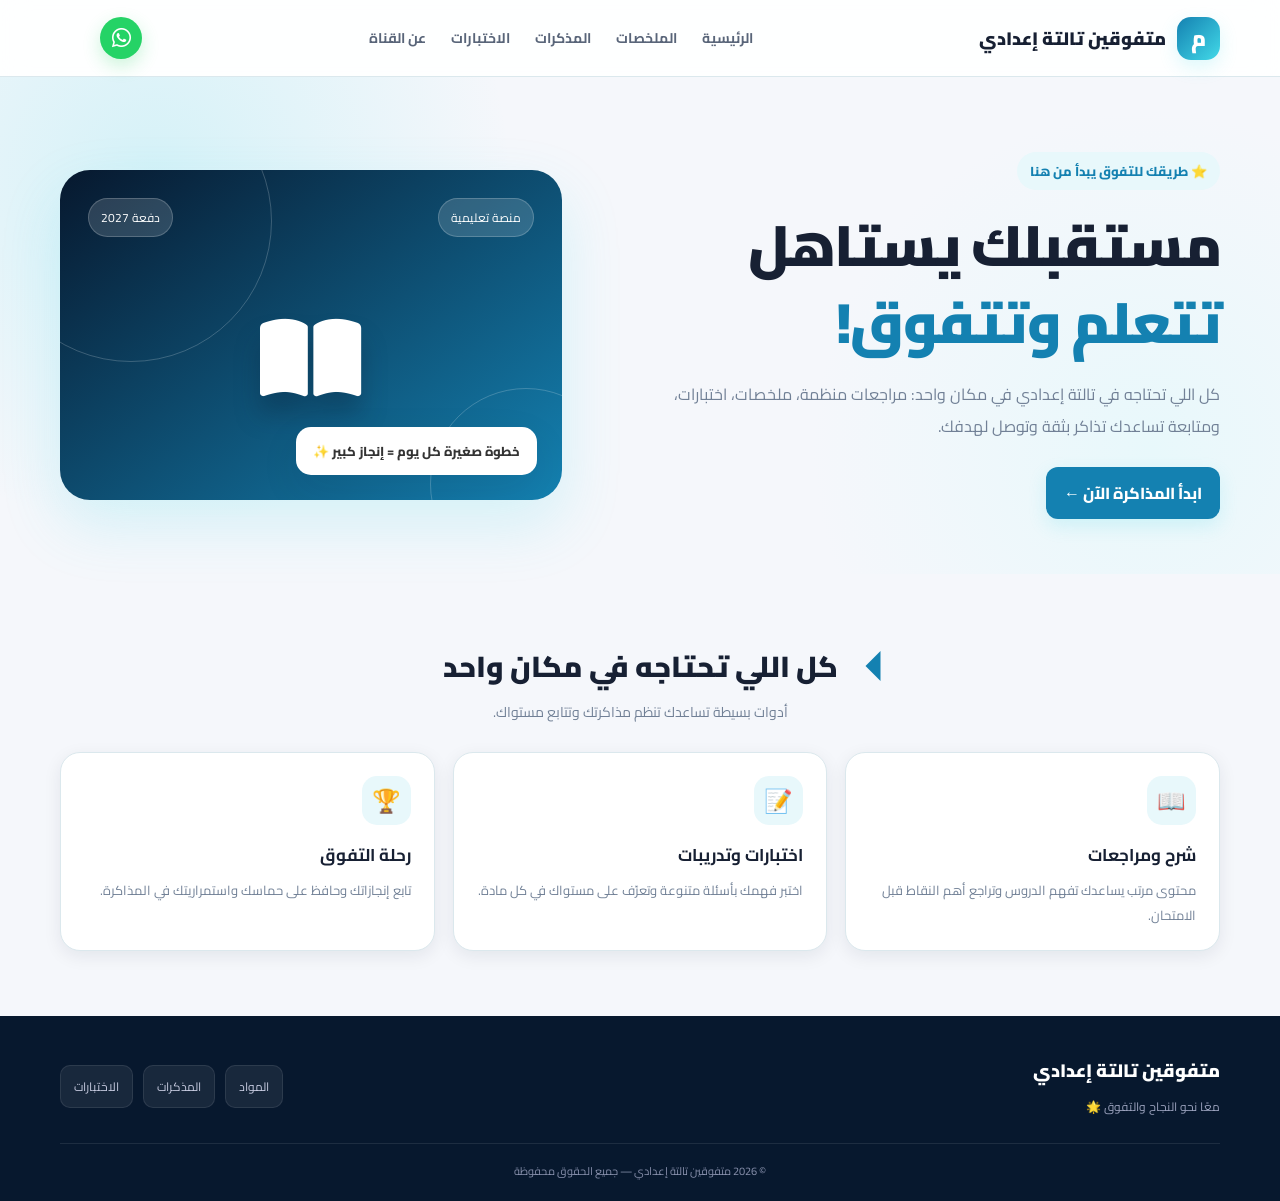
<file: index.html>
<!doctype html>
<!--
  موقع متفوقين تالتة إعدادي
  ملف واحد يحتوي على HTML + CSS + JavaScript.
  ابدأ التعديل من الأقسام الموضحة بالتعليقات.
-->
<html lang="ar" dir="rtl">
  <head>
    <meta charset="UTF-8" />
    <meta name="viewport" content="width=device-width, initial-scale=1.0" />
    <meta
      name="description"
      content="متفوقين تالتة إعدادي - منصتك التعليمية للمراجعات والاختبارات والملخصات."
    />
    <link
      rel="stylesheet"
      href="https://cdnjs.cloudflare.com/ajax/libs/font-awesome/6.5.2/css/all.min.css"
    />
    <title>متفوقين تالتة إعدادي | منصتك التعليمية</title>
    <link rel="stylesheet" href="styles/style.css" />
  </head>
  <body>
    <!-- شريط التنقل: روابط الانتقال بين أقسام الموقع -->
    <header>
      <div class="container nav">
        <a class="brand" href="index.html">
          <span class="logo">م</span><span>متفوقين تالتة إعدادي</span>
        </a>
        <nav class="links">
          <a href="index.html">الرئيسية</a>
          <a href="html%20files/molakhasat.html">الملخصات</a>
          <a href="html%20files/files.html" onclick="switchModels('files')">المذكرات</a>
          <a href="html%20files/exams.html">الاختبارات</a>
          <a href="#about">عن القناة</a>
        </nav>
        <div class="nav-actions">
          <div class="links-icons">
            <a
              class="icon"
              href="https://whatsapp.com/channel/0029VbEGvWd8F2pCT58Ncw2e"
              target="_blank"
              rel="noopener"
              aria-label="واتساب"
            >
              <i class="fa-brands fa-whatsapp"></i>
            </a>
          </div>
          <!-- زر القائمة الذي يظهر على الشاشات الصغيرة -->
          <button
            class="menu-btn"
            onclick="toggleMenu()"
            aria-label="فتح القائمة"
          >
            ☰
          </button>
        </div>
      </div>
      <nav class="mobile-links" id="mobileLinks">
        <a href="index.html" onclick="toggleMenu()">الرئيسية</a>
        <a href="html%20files/molakhasat.html" onclick="toggleMenu()">المواد الدراسية</a>
        <a href="html%20files/files.html" onclick="(toggleMenu(), switchModels('files'))"
          >المذكرات</a
        >
        <a href="html%20files/exams.html" onclick="toggleMenu()">الاختبارات</a
        ><a href="#about" onclick="toggleMenu()">عن القناة</a>
      </nav>
    </header>

    <!-- المحتوى الرئيسي للموقع -->
    <main>
      <!-- القسم الرئيسي والترحيبي -->
      <section class="hero" id="home">
        <div class="container hero-grid">
          <div>
            <span class="eyebrow">⭐ طريقك للتفوق يبدأ من هنا</span>
            <h1>مستقبلك يستاهل<br /><span>تتعلم وتتفوق!</span></h1>
            <p>
              كل اللي تحتاجه في تالتة إعدادي في مكان واحد: مراجعات منظمة،
              ملخصات، اختبارات، ومتابعة تساعدك تذاكر بثقة وتوصل لهدفك.
            </p>
            <div class="hero-buttons">
              <a class="btn primary" href="#subjects">ابدأ المذاكرة الآن ←</a>
            </div>
          </div>
          <div class="hero-art">
            <div class="art-top">
              <span class="art-chip">منصة تعليمية</span
              ><span class="art-chip">دفعة 2027</span>
            </div>
            <div class="book">
              <i class="fa-solid fa-book-open"></i>
            </div>
            <div class="art-note">خطوة صغيرة كل يوم = إنجاز كبير ✨</div>
          </div>
        </div>
      </section>

      <section>
        <div class="container">
          <div class="section-head">
            <div>
              <h2>كل اللي تحتاجه في مكان واحد</h2>
              <p>أدوات بسيطة تساعدك تنظم مذاكرتك وتتابع مستواك.</p>
            </div>
          </div>
          <div class="features">
            <article class="feature">
              <div class="feature-icon">📖</div>
              <h3>شرح ومراجعات</h3>
              <p>
                محتوى مرتب يساعدك تفهم الدروس وتراجع أهم النقاط قبل الامتحان.
              </p>
            </article>
            <article class="feature">
              <div class="feature-icon">📝</div>
              <h3>اختبارات وتدريبات</h3>
              <p>اختبر فهمك بأسئلة متنوعة وتعرّف على مستواك في كل مادة.</p>
            </article>
            <article class="feature">
              <div class="feature-icon">🏆</div>
              <h3>رحلة التفوق</h3>
              <p>تابع إنجازاتك وحافظ على حماسك واستمراريتك في المذاكرة.</p>
            </article>
          </div>
        </div>
      </section>
    </main>

    <footer>
      <div class="container">
        <div class="footer-row">
          <div>
            <div class="footer-brand">متفوقين تالتة إعدادي</div>
            <div class="footer-note">معًا نحو النجاح والتفوق 🌟</div>
          </div>
          <div class="social">
            <a href="#subjects">المواد</a><a href="#resources">المذكرات</a>
            <a href="#exams">الاختبارات</a>
          </div>
        </div>
        <div class="copyright">
          © 2026 متفوقين تالتة إعدادي — جميع الحقوق محفوظة
        </div>
      </div>
    </footer>

    <script src="js%20files/home_script.js"></script>
  </body>
</html>

<!-- https://drive.google.com/file/d/1AvNiPbf9knM5hzK-zY9-R_t6KZ_Ki_Ts/view?usp=sharing -->
</file>
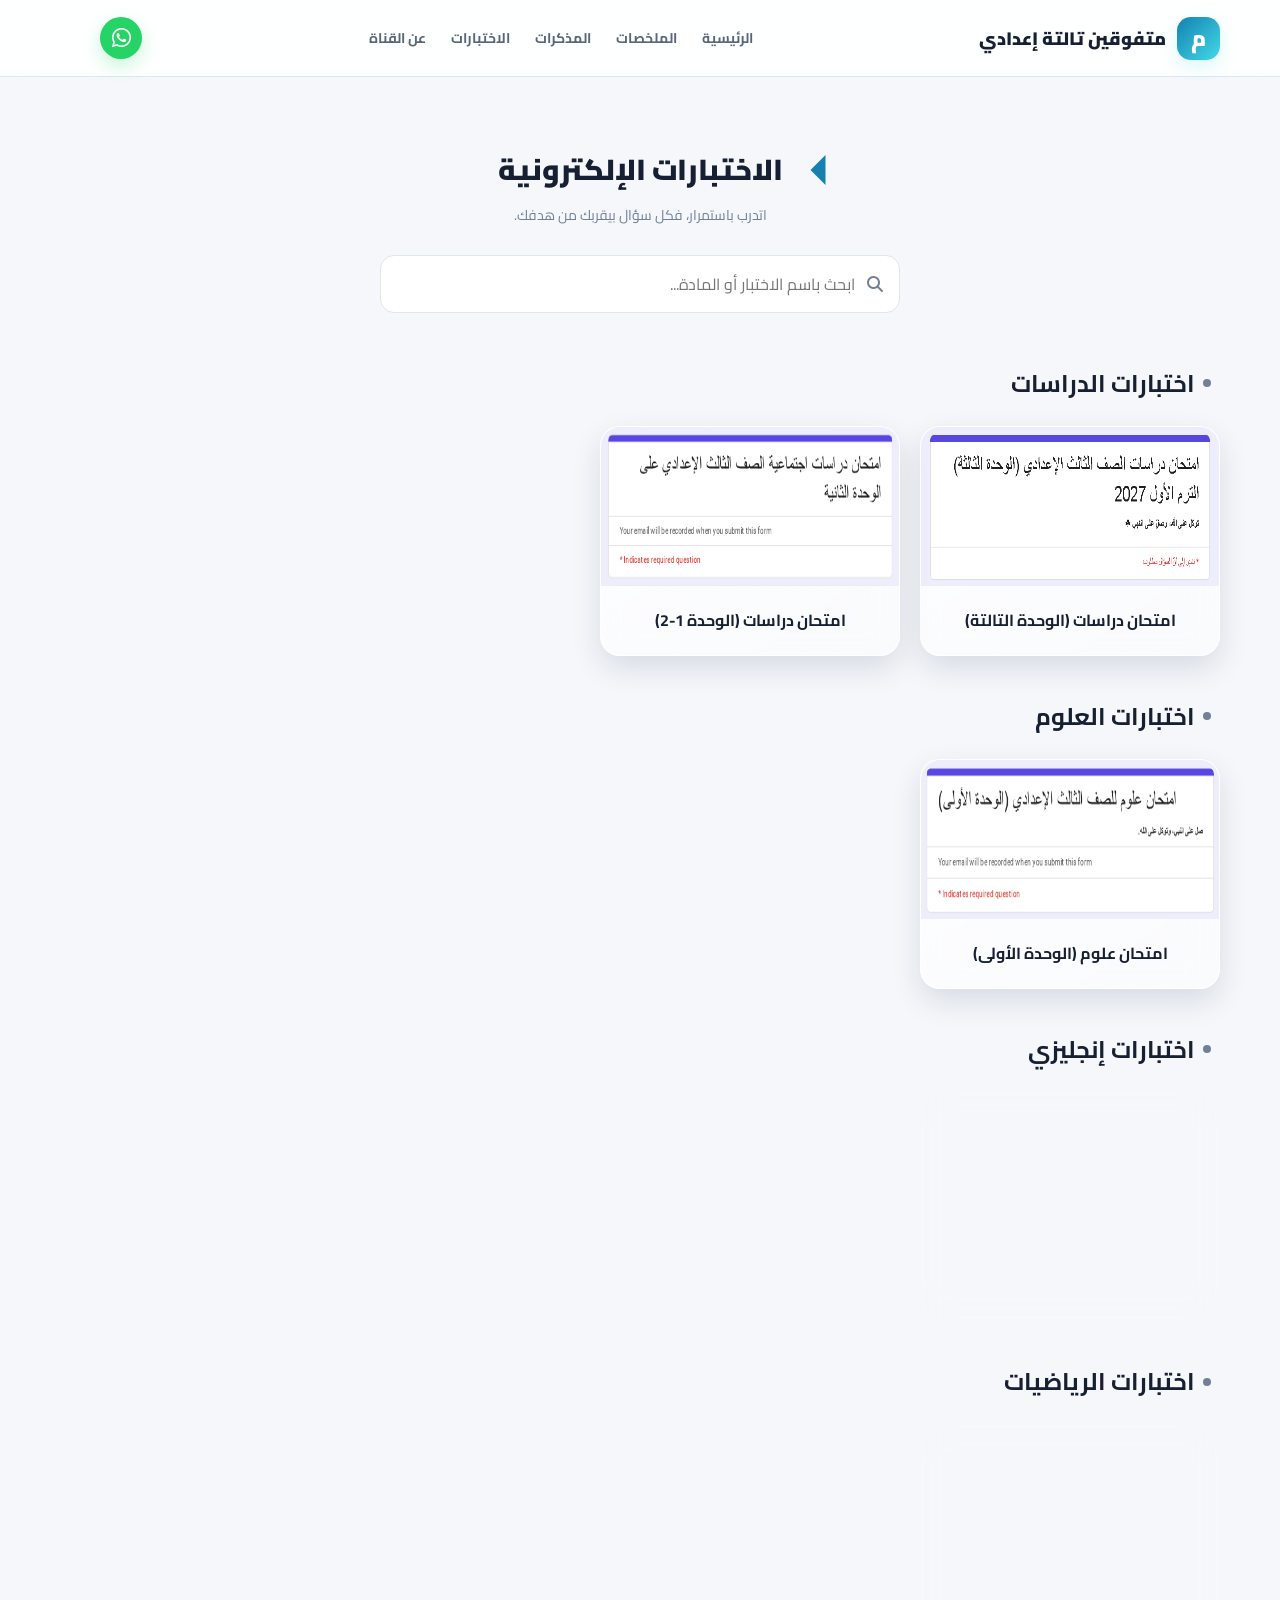
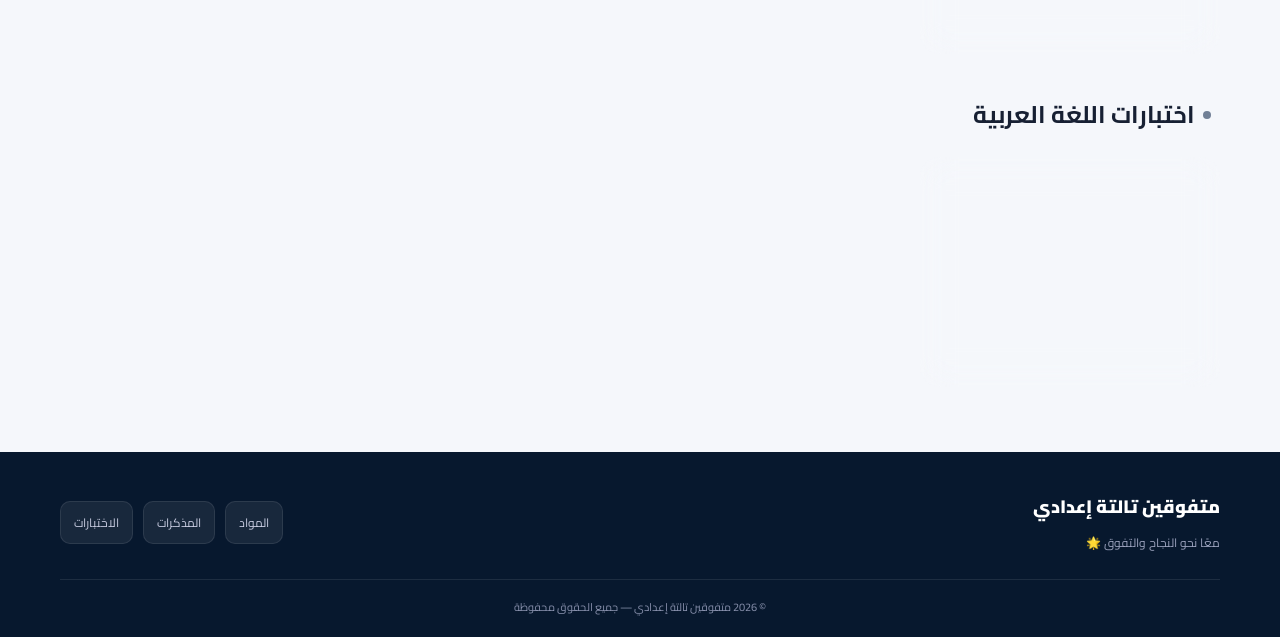
<file: html files/exams.html>
<!doctype html>
<html lang="en" dir="rtl">
  <head>
    <meta charset="UTF-8" />
    <meta name="viewport" content="width=device-width, initial-scale=1.0" />
    <meta
      name="description"
      content="متفوقين تالتة إعدادي - منصتك التعليمية للمراجعات والاختبارات والملخصات."
    />
    <link
      rel="stylesheet"
      href="https://cdnjs.cloudflare.com/ajax/libs/font-awesome/6.5.2/css/all.min.css"
    />
    <title>الاختبارات الإلكترونية</title>
    <link rel="stylesheet" href="../styles/style.css" />
  </head>
  <body>
    <header>
      <div class="container nav">
        <a class="brand" href="../index.html">
          <span class="logo">م</span><span>متفوقين تالتة إعدادي</span>
        </a>
        <nav class="links">
          <a href="../index.html">الرئيسية</a>
          <a href="molakhasat.html">الملخصات</a>
          <a href="files.html" onclick="switchModels('files')">المذكرات</a>
          <a href="exams.html">الاختبارات</a>
          <a href="#about">عن القناة</a>
        </nav>
        <div class="nav-actions">
          <div class="links-icons">
            <a
              class="icon"
              href="https://whatsapp.com/channel/0029VbEGvWd8F2pCT58Ncw2e"
              target="_blank"
              rel="noopener"
              aria-label="واتساب"
            >
              <i class="fa-brands fa-whatsapp"></i>
            </a>
          </div>
          <!-- زر القائمة الذي يظهر على الشاشات الصغيرة -->
          <button
            class="menu-btn"
            onclick="toggleMenu()"
            aria-label="فتح القائمة"
          >
            ☰
          </button>
        </div>
      </div>
      <nav class="mobile-links" id="mobileLinks">
        <a href="../index.html" onclick="toggleMenu()">الرئيسية</a>
        <a href="molakhasat.html" onclick="toggleMenu()">المواد الدراسية</a>
        <a href="files.html" onclick="(toggleMenu(), switchModels('files'))"
          >المذكرات</a
        >
        <a href="exams.html" onclick="toggleMenu()">الاختبارات</a
        ><a href="#about" onclick="toggleMenu()">عن القناة</a>
      </nav>
    </header>

    <main>
      <section id="exams">
        <div class="container">
          <div class="section-head">
            <div>
              <h2>الاختبارات الإلكترونية</h2>
              <p>اتدرب باستمرار، فكل سؤال بيقربك من هدفك.</p>
            </div>
          </div>
          <div class="exam-search">
            <label class="sr-only" for="examSearch">ابحث عن اختبار</label>
            <i class="fa-solid fa-magnifying-glass" aria-hidden="true"></i>
            <input
              id="examSearch"
              type="search"
              placeholder="ابحث باسم الاختبار أو المادة..."
              autocomplete="off"
            />
          </div>
          <p class="exam-search-empty" id="examSearchEmpty" hidden>
            لا توجد اختبارات مطابقة لبحثك.
          </p>
          <div class="exam-wrap">
            <div class="exam-card-wrapper derasat">
              <h2>اختبارات الدراسات</h2>
              <div class="content"></div>
            </div>

            <div class="exam-card-wrapper olom">
              <h2>اختبارات العلوم</h2>
              <div class="content"></div>
            </div>

            <div class="exam-card-wrapper english">
              <h2>اختبارات إنجليزي</h2>
              <div class="content"></div>
            </div>

            <div class="exam-card-wrapper math">
              <h2>اختبارات الرياضيات</h2>
              <div class="content"></div>
            </div>

            <div class="exam-card-wrapper arabic">
              <h2>اختبارات اللغة العربية</h2>
              <div class="content"></div>
            </div>
          </div>
        </div>
      </section>
    </main>

    <footer>
      <div class="container">
        <div class="footer-row">
          <div>
            <div class="footer-brand">متفوقين تالتة إعدادي</div>
            <div class="footer-note">معًا نحو النجاح والتفوق 🌟</div>
          </div>
          <div class="social">
            <a href="#subjects">المواد</a><a href="#resources">المذكرات</a>
            <a href="#exams">الاختبارات</a>
          </div>
        </div>
        <div class="copyright">
          © 2026 متفوقين تالتة إعدادي — جميع الحقوق محفوظة
        </div>
      </div>
    </footer>

    <script src="../js%20files/exams_script.js"></script>
  </body>
</html>
</file>
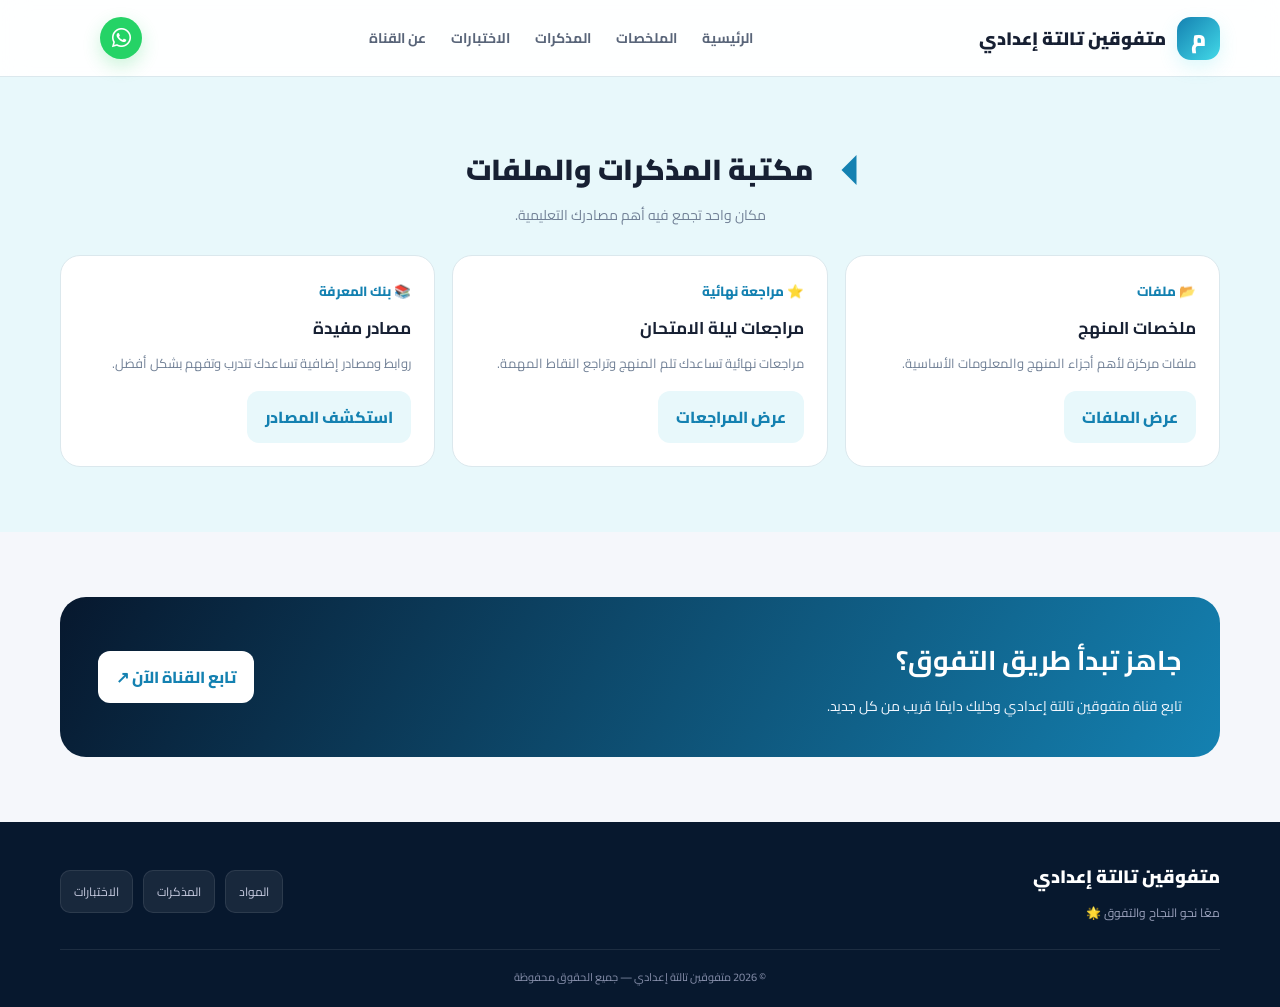
<file: html files/files.html>
<!doctype html>
<html lang="en" dir="rtl">
  <head>
    <meta charset="UTF-8" />
    <meta name="viewport" content="width=device-width, initial-scale=1.0" />
    <meta
      name="description"
      content="متفوقين تالتة إعدادي - منصتك التعليمية للمراجعات والاختبارات والملخصات."
    />
    <link
      rel="stylesheet"
      href="https://cdnjs.cloudflare.com/ajax/libs/font-awesome/6.5.2/css/all.min.css"
    />
    <title>المذكرات والملفات</title>
    <link rel="stylesheet" href="../styles/style.css" />
  </head>
  <body>
    <header>
      <div class="container nav">
        <a class="brand" href="../index.html">
          <span class="logo">م</span><span>متفوقين تالتة إعدادي</span>
        </a>
        <nav class="links">
          <a href="../index.html">الرئيسية</a>
          <a href="molakhasat.html">الملخصات</a>
          <a href="files.html" onclick="switchModels('files')">المذكرات</a>
          <a href="exams.html">الاختبارات</a>
          <a href="#about">عن القناة</a>
        </nav>
        <div class="nav-actions">
          <div class="links-icons">
            <a
              class="icon"
              href="https://whatsapp.com/channel/0029VbEGvWd8F2pCT58Ncw2e"
              target="_blank"
              rel="noopener"
              aria-label="واتساب"
            >
              <i class="fa-brands fa-whatsapp"></i>
            </a>
          </div>
          <!-- زر القائمة الذي يظهر على الشاشات الصغيرة -->
          <button
            class="menu-btn"
            onclick="toggleMenu()"
            aria-label="فتح القائمة"
          >
            ☰
          </button>
        </div>
      </div>
      <nav class="mobile-links" id="mobileLinks">
        <a href="../index.html" onclick="toggleMenu()">الرئيسية</a>
        <a href="molakhasat.html" onclick="toggleMenu()">المواد الدراسية</a>
        <a href="files.html" onclick="(toggleMenu(), switchModels('files'))"
          >المذكرات</a
        >
        <a href="exams.html" onclick="toggleMenu()">الاختبارات</a
        ><a href="#about" onclick="toggleMenu()">عن القناة</a>
      </nav>
    </header>
    <main>
      <section class="resources" id="resources">
        <div class="container">
          <div class="section-head">
            <div>
              <h2>مكتبة المذكرات والملفات</h2>
              <p>مكان واحد تجمع فيه أهم مصادرك التعليمية.</p>
            </div>
          </div>
          <div class="resource-grid">
            <article class="resource">
              <small>📂 ملفات</small>
              <h3>ملخصات المنهج</h3>
              <p>ملفات مركزة لأهم أجزاء المنهج والمعلومات الأساسية.</p>
              <button class="btn light" onclick="switchModels('files')">
                عرض الملفات
              </button>
            </article>
            <article class="resource">
              <small>⭐ مراجعة نهائية</small>
              <h3>مراجعات ليلة الامتحان</h3>
              <p>مراجعات نهائية تساعدك تلم المنهج وتراجع النقاط المهمة.</p>
              <button
                class="btn light"
                onclick="showNotice('سيتم إضافة المراجعات قريبًا.')"
              >
                عرض المراجعات
              </button>
            </article>
            <article class="resource">
              <small>📚 بنك المعرفة</small>
              <h3>مصادر مفيدة</h3>
              <p>روابط ومصادر إضافية تساعدك تتدرب وتفهم بشكل أفضل.</p>
              <button
                class="btn light"
                onclick="switchModels('sources')"
              >
                استكشف المصادر
              </button>
            </article>
          </div>
        </div>
      </section>

      <section id="about">
        <div class="container">
          <div class="cta">
            <div>
              <h2>جاهز تبدأ طريق التفوق؟</h2>
              <p>
                تابع قناة متفوقين تالتة إعدادي وخليك دايمًا قريب من كل جديد.
              </p>
            </div>
            <button
              class="btn"
              onclick="
                showNotice(
                  'ضع رابط قناة الواتساب أو يوتيوب في دالة openChannel داخل الكود.',
                )
              "
            >
              تابع القناة الآن ↗
            </button>
          </div>
        </div>
      </section>
    </main>

    <!-- تذييل الموقع -->
    <footer>
      <div class="container">
        <div class="footer-row">
          <div>
            <div class="footer-brand">متفوقين تالتة إعدادي</div>
            <div class="footer-note">معًا نحو النجاح والتفوق 🌟</div>
          </div>
          <div class="social">
            <a href="#subjects">المواد</a><a href="#resources">المذكرات</a>
            <a href="#exams">الاختبارات</a>
          </div>
        </div>
        <div class="copyright">
          © 2026 متفوقين تالتة إعدادي — جميع الحقوق محفوظة
        </div>
      </div>
    </footer>

    <section class="files">
      <span class="close" onclick="closeSubject()">إغلاق</span>
      <div class="head">
        <h1>أهم <span>المذكرات</span></h1>
      </div>
      <div class="cards-wrapper"></div>
    </section>
    
    <section class="sources">
      <span class="close" onclick="closeSubject()">إغلاق</span>
      <div class="head">
        <h1>أهم <span>المصادر</span></h1>
      </div>
      <div class="cards-wrapper"></div>
    </section>

    <script src="../js%20files/files_script.js"></script>
  </body>
</html>
</file>
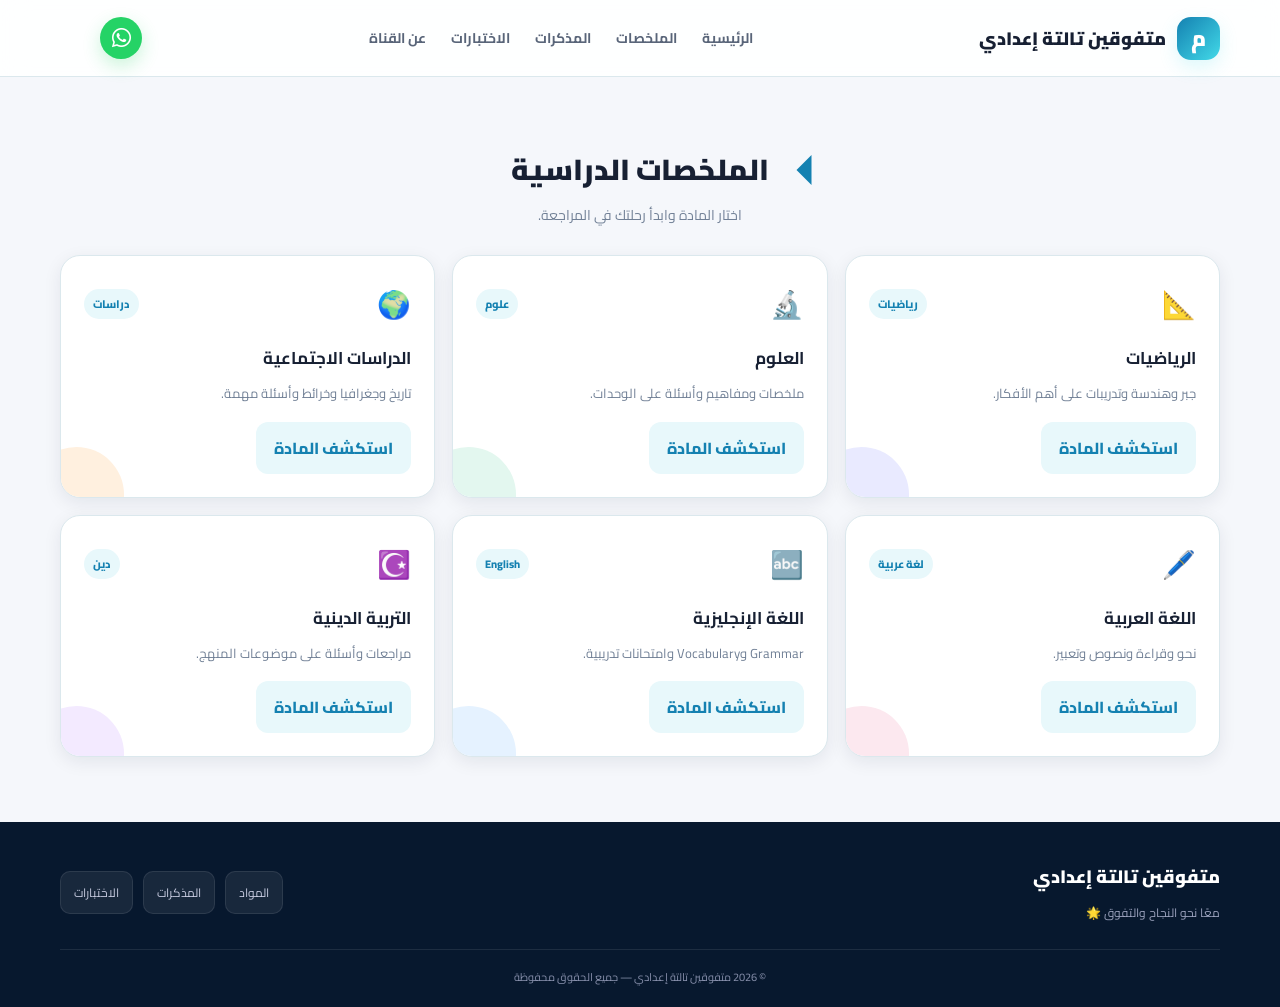
<file: html files/molakhasat.html>
<!doctype html>
<html lang="en" dir="rtl">
  <head>
    <meta charset="UTF-8" />
    <meta name="viewport" content="width=device-width, initial-scale=1.0" />
    <meta
      name="description"
      content="متفوقين تالتة إعدادي - منصتك التعليمية للمراجعات والاختبارات والملخصات."
    />
    <link
      rel="stylesheet"
      href="https://cdnjs.cloudflare.com/ajax/libs/font-awesome/6.5.2/css/all.min.css"
    />
    <title>الملخصات التعليمية</title>
    <link rel="stylesheet" href="../styles/style.css" />
  </head>
  <body>
    <header>
      <div class="container nav">
        <a class="brand" href="../index.html">
          <span class="logo">م</span><span>متفوقين تالتة إعدادي</span>
        </a>
        <nav class="links">
          <a href="../index.html">الرئيسية</a>
          <a href="molakhasat.html">الملخصات</a>
          <a href="files.html" onclick="switchModels('files')">المذكرات</a>
          <a href="exams.html">الاختبارات</a>
          <a href="#about">عن القناة</a>
        </nav>
        <div class="nav-actions">
          <div class="links-icons">
            <a
              class="icon"
              href="https://whatsapp.com/channel/0029VbEGvWd8F2pCT58Ncw2e"
              target="_blank"
              rel="noopener"
              aria-label="واتساب"
            >
              <i class="fa-brands fa-whatsapp"></i>
            </a>
          </div>
          <!-- زر القائمة الذي يظهر على الشاشات الصغيرة -->
          <button
            class="menu-btn"
            onclick="toggleMenu()"
            aria-label="فتح القائمة"
          >
            ☰
          </button>
        </div>
      </div>
      <nav class="mobile-links" id="mobileLinks">
        <a href="../index.html" onclick="toggleMenu()">الرئيسية</a>
        <a href="molakhasat.html" onclick="toggleMenu()">المواد الدراسية</a>
        <a href="files.html" onclick="(toggleMenu(), switchModels('files'))"
          >المذكرات</a
        >
        <a href="exams.html" onclick="toggleMenu()">الاختبارات</a
        ><a href="#about" onclick="toggleMenu()">عن القناة</a>
      </nav>
    </header>

    <!-- قسم المواد الدراسية: عدّل أسماء المواد ووصفها من هنا -->
    <section id="subjects">
      <div class="container">
        <div class="section-head">
          <div style="text-align: center">
            <h2>الملخصات الدراسية</h2>
            <p>اختار المادة وابدأ رحلتك في المراجعة.</p>
          </div>
        </div>
        <div class="subjects" id="subjects">
          <article class="subject" style="--tint: #e9eaff">
            <div class="subject-top">
              <span class="subject-icon">📐</span
              ><span class="tag">رياضيات</span>
            </div>
            <h3>الرياضيات</h3>
            <p>جبر وهندسة وتدريبات على أهم الأفكار.</p>
            <button class="btn light" onclick="switchModels('رياضيات')">
              استكشف المادة
            </button>
          </article>
          <article class="subject" style="--tint: #e3f7ef">
            <div class="subject-top">
              <span class="subject-icon">🔬</span><span class="tag">علوم</span>
            </div>
            <h3>العلوم</h3>
            <p>ملخصات ومفاهيم وأسئلة على الوحدات.</p>
            <button class="btn light" onclick="switchModels('علوم')">
              استكشف المادة
            </button>
          </article>
          <article class="subject" style="--tint: #fff0df">
            <div class="subject-top">
              <span class="subject-icon">🌍</span
              ><span class="tag">دراسات</span>
            </div>
            <h3>الدراسات الاجتماعية</h3>
            <p>تاريخ وجغرافيا وخرائط وأسئلة مهمة.</p>
            <button class="btn light" onclick="switchModels('دراسات')">
              استكشف المادة
            </button>
          </article>
          <article class="subject" style="--tint: #fce8ef">
            <div class="subject-top">
              <span class="subject-icon">🖊️</span
              ><span class="tag">لغة عربية</span>
            </div>
            <h3>اللغة العربية</h3>
            <p>نحو وقراءة ونصوص وتعبير.</p>
            <button class="btn light" onclick="switchModels('لغة عربية')">
              استكشف المادة
            </button>
          </article>
          <article class="subject" style="--tint: #e5f2ff">
            <div class="subject-top">
              <span class="subject-icon">🔤</span
              ><span class="tag">English</span>
            </div>
            <h3>اللغة الإنجليزية</h3>
            <p>Grammar وVocabulary وامتحانات تدريبية.</p>
            <button class="btn light" onclick="switchModels('english')">
              استكشف المادة
            </button>
          </article>
          <article class="subject" style="--tint: #f3eaff">
            <div class="subject-top">
              <span class="subject-icon">☪️</span><span class="tag">دين</span>
            </div>
            <h3>التربية الدينية</h3>
            <p>مراجعات وأسئلة على موضوعات المنهج.</p>
            <button
              class="btn light"
              onclick="showNotice('سيتم إضافة محتوى التربية الدينية قريبًا.')"
            >
              استكشف المادة
            </button>
          </article>
        </div>
      </div>
    </section>

    <footer>
      <div class="container">
        <div class="footer-row">
          <div>
            <div class="footer-brand">متفوقين تالتة إعدادي</div>
            <div class="footer-note">معًا نحو النجاح والتفوق 🌟</div>
          </div>
          <div class="social">
            <a href="#subjects">المواد</a><a href="#resources">المذكرات</a>
            <a href="#exams">الاختبارات</a>
          </div>
        </div>
        <div class="copyright">
          © 2026 متفوقين تالتة إعدادي — جميع الحقوق محفوظة
        </div>
      </div>
    </footer>

    <section class="molakhasat derasat">
      <span class="close" onclick="closeSubject()">إغلاق</span>
      <div class="head">
        <h1>ملخصات مادة <span>الدراسات</span></h1>
      </div>
      <div class="content"></div>
    </section>

    <section class="molakhasat olom">
      <span class="close" onclick="closeSubject()">إغلاق</span>
      <div class="head">
        <h1>ملخصات مادة <span>العلوم</span></h1>
      </div>
      <div class="content"></div>
    </section>

    <section class="molakhasat arabic">
      <span class="close" onclick="closeSubject()">إغلاق</span>
      <div class="head">
        <h1>ملخصات مادة <span>اللغة العربية</span></h1>
      </div>
      <div class="content"></div>
    </section>

    <section class="molakhasat english">
      <span class="close" onclick="closeSubject()">إغلاق</span>
      <div class="head">
        <h1>ملخصات مادة <span>اللغة الإنجليزية</span></h1>
      </div>
      <div class="content"></div>
    </section>

    <section class="molakhasat math">
      <span class="close" onclick="closeSubject()">إغلاق</span>
      <div class="head">
        <h1>ملخصات مادة <span>الرياضيات</span></h1>
      </div>
      <div class="content"></div>
    </section>

    <script src="../js%20files/molakhasat_script.js"></script>
  </body>
</html>
</file>
<file: styles/style.css>
@import url("https://fonts.googleapis.com/css2?family=Cairo:wght@400;500;600;700;800;900&display=swap");
:root {
  --bg: #f5f7fb;
  --surface: #fff;
  --text: #172033;
  --muted: #718096;
  --primary: #1481b1;
  --primary2: #42d9e8;
  --line: #dbe8ed;
  --soft: #e8f8fb;
  --shadow: 0 14px 40px rgba(7, 24, 46, 0.08);
  --navy-950: #061327;
  --navy-900: #07182e;
  --navy-800: #0b2039;
  --navy-700: #102b49;
  --gold: #f2bd55;
  --paper: #f4f8ff;
  --white: #fff;
  --charcoal: #333;
  --slate: #596579;
  --whatsapp: #25d366;
  --footer-text: #c7cbe0;
  --footer-muted: #9ba2bd;
  --footer-subtle: #8991ad;
  --transparent: transparent;
  --white-90: rgba(255, 255, 255, 0.9);
  --white-82: rgba(255, 255, 255, 0.82);
  --white-78: rgba(255, 255, 255, 0.78);
  --white-48: rgba(255, 255, 255, 0.48);
  --white-25: rgba(255, 255, 255, 0.25);
  --white-20: rgba(255, 255, 255, 0.2);
  --white-15: rgba(255, 255, 255, 0.15);
  --white-9: rgba(255, 255, 255, 0.09);
  --white-7: rgba(255, 255, 255, 0.07);
  --cyan-glow: rgba(66, 217, 232, 0.18);
  --cyan-border: rgba(66, 217, 232, 0.5);
  --cyan-shadow: rgba(12, 151, 190, 0.2);
  --navy-shadow: rgba(7, 24, 46, 0.28);
  --navy-soft-shadow: rgba(7, 24, 46, 0.08);
  --navy-card-shadow: rgba(7, 24, 46, 0.12);
  --navy-card-hover-shadow: rgba(7, 24, 46, 0.18);
  --whatsapp-shadow: rgba(37, 211, 102, 0.24);
}
* {
  box-sizing: border-box;
}
html {
  scroll-behavior: smooth;
}
body {
  margin: 0;
  background: var(--bg);
  color: var(--text);
  font-family: "Cairo", Tahoma, sans-serif;
}
button,
input {
  font: inherit;
}
button,
a {
  -webkit-tap-highlight-color: var(--transparent);
}
a {
  text-decoration: none;
  color: inherit;
}
.container {
  width: min(1160px, 92%);
  margin: auto;
}
header {
  position: sticky;
  top: 0;
  z-index: 20;
  background: var(--white-90);
  backdrop-filter: blur(14px);
  border-bottom: 1px solid var(--line);
  display: flex;
  align-items: center;
}
.nav {
  height: 76px;
  display: flex;
  align-items: center;
  justify-content: space-between;
  gap: 22px;
}
.brand {
  display: flex;
  align-items: center;
  gap: 11px;
  font-weight: 900;
  font-size: 18px;
}
.logo {
  width: 43px;
  height: 43px;
  border-radius: 14px;
  background: linear-gradient(135deg, var(--primary), var(--primary2));
  display: grid;
  place-items: center;
  color: var(--white);
  font-size: 22px;
  box-shadow: 0 7px 18px var(--cyan-glow);
}
.links {
  display: flex;
  align-items: center;
  gap: 25px;
  color: var(--slate);
  font-size: 14px;
  font-weight: 700;
}
.links a:hover {
  color: var(--primary);
}
.nav-actions {
  display: flex;
  align-items: center;
  gap: 10px;
}
.links-icons {
  display: flex;
  align-items: center;
}
.icon {
  width: 42px;
  height: 42px;
  display: grid;
  place-items: center;
  border-radius: 50%;
  background: var(--whatsapp);
  color: var(--white);
  font-size: 22px;
  box-shadow: 0 7px 18px var(--whatsapp-shadow);
  margin-left: 40px;
  cursor: pointer;
  transition: 0.1s;
}
.icon:hover {
  scale: 1.1;
}
.btn {
  border: 0;
  border-radius: 12px;
  padding: 11px 18px;
  cursor: pointer;
  font-weight: 800;
  transition: 0.2s;
}
.btn:hover {
  transform: translateY(-2px);
}
.primary {
  background: var(--primary);
  color: var(--white);
  box-shadow: 0 7px 18px var(--cyan-glow);
}
.light {
  background: var(--soft);
  color: var(--primary);
}
.menu-btn {
  display: none;
  background: var(--white);
  border: 1px solid var(--line);
  border-radius: 11px;
  padding: 8px 12px;
  cursor: pointer;
}
.hero {
  padding: 75px 0 55px;
  background:
    radial-gradient(circle at 12% 20%, var(--cyan-glow) 0, var(--transparent) 30%),
    radial-gradient(circle at 90% 75%, var(--soft) 0, var(--transparent) 28%), var(--bg);
}
.hero-grid {
  display: grid;
  grid-template-columns: 1.1fr 0.9fr;
  align-items: center;
  gap: 45px;
}
.eyebrow {
  display: inline-flex;
  gap: 8px;
  align-items: center;
  background: var(--soft);
  color: var(--primary);
  border-radius: 30px;
  padding: 7px 13px;
  font-size: 13px;
  font-weight: 800;
}
.hero h1 {
  font-size: clamp(34px, 5vw, 57px);
  line-height: 1.35;
  margin: 18px 0 14px;
  font-weight: 900;
  letter-spacing: -1.5px;
}
.hero h1 span {
  color: var(--primary);
}
.hero p {
  color: var(--muted);
  line-height: 2;
  font-size: 16px;
  max-width: 560px;
}
.hero-buttons {
  display: flex;
  gap: 12px;
  flex-wrap: wrap;
  margin-top: 25px;
}
.hero-art {
  min-height: 330px;
  border-radius: 30px;
  background: linear-gradient(145deg, var(--navy-900), var(--primary));
  padding: 28px;
  position: relative;
  overflow: hidden;
  color: var(--white);
  box-shadow: 0 25px 60px var(--cyan-glow);
}
.hero-art:before,
.hero-art:after {
  content: "";
  position: absolute;
  border: 1px solid var(--white-20);
  border-radius: 50%;
  width: 280px;
  height: 280px;
  left: -70px;
  top: -90px;
}
.hero-art:after {
  width: 190px;
  height: 190px;
  left: auto;
  right: -60px;
  top: auto;
  bottom: -80px;
}
.art-top {
  display: flex;
  justify-content: space-between;
  position: relative;
  z-index: 1;
}
.art-chip {
  background: var(--white-15);
  border: 1px solid var(--white-20);
  padding: 7px 12px;
  border-radius: 20px;
  font-size: 12px;
}
.book {
  position: absolute;
  inset: 75px 45px 30px;
  display: grid;
  place-items: center;
  font-size: 90px;
  filter: drop-shadow(0 20px 12px var(--navy-shadow));
}
.art-note {
  position: absolute;
  bottom: 25px;
  right: 25px;
  background: var(--white);
  color: var(--charcoal);
  padding: 12px 17px;
  border-radius: 15px;
  font-weight: 800;
  font-size: 13px;
  box-shadow: var(--shadow);
}
section {
  padding: 65px 0;
}
.section-head {
  display: flex;
  align-items: center;
  justify-content: center;
  gap: 20px;
  margin-bottom: 27px;
  text-align: center;
}
.section-head h2 {
  font-size: 29px;
  margin: 0 0 5px;
  font-weight: 900;
  position: relative;
}
.section-head h2::after {
  content: "";
  position: absolute;
  width: 0;
  height: 0;
  border-top: 15px solid var(--transparent);    /* نصف ارتفاع المثلث من فوق */
  border-bottom: 15px solid var(--transparent); /* نصف ارتفاع المثلث من تحت */
  border-right: 15px solid var(--primary);      /* طول المثلث ولونه */
  right: -50px;
  top: 50%;
  translate: -50% -50%;
}
.section-head p {
  margin: 0;
  color: var(--muted);
  font-size: 14px;
}
.features {
  display: grid;
  grid-template-columns: repeat(3, 1fr);
  gap: 18px;
}
.feature,
.subject,
.resource{
  background: var(--surface);
  border: 1px solid var(--line);
  border-radius: 20px;
  padding: 23px;
  box-shadow: 0 5px 18px var(--navy-soft-shadow);
  transition: 0.2s;
}
.feature:hover,
.subject:hover,
.resource:hover {
  transform: translateY(-4px);
  box-shadow: var(--shadow);
}
.feature-icon {
  width: 49px;
  height: 49px;
  border-radius: 15px;
  background: var(--soft);
  display: grid;
  place-items: center;
  font-size: 23px;
  margin-bottom: 14px;
}
.feature h3,
.subject h3,
.resource h3 {
  margin: 0 0 7px;
  font-size: 17px;
}
.feature p,
.subject p,
.resource p {
  margin: 0;
  color: var(--muted);
  font-size: 13px;
  line-height: 1.9;
}
.subjects {
  display: grid;
  grid-template-columns: repeat(3, 1fr);
  gap: 17px;
}
.subject {
  position: relative;
  overflow: hidden;
}
.subject:after {
  content: "";
  position: absolute;
  width: 95px;
  height: 95px;
  border-radius: 50%;
  background: var(--tint, var(--soft));
  left: -32px;
  bottom: -45px;
}
.subject-top {
  display: flex;
  justify-content: space-between;
  align-items: center;
  margin-bottom: 13px;
}
.subject-icon {
  font-size: 27px;
}
.tag {
  font-size: 11px;
  color: var(--primary);
  background: var(--soft);
  padding: 5px 9px;
  border-radius: 20px;
  font-weight: 800;
}
.subject button {
  margin-top: 16px;
  position: relative;
  z-index: 1;
}
.resources {
  background: var(--soft);
}
.resource-grid {
  display: grid;
  grid-template-columns: repeat(3, 1fr);
  gap: 17px;
}
.resource {
  box-shadow: none;
}
.resource small {
  display: block;
  color: var(--primary);
  font-weight: 800;
  margin-bottom: 8px;
}
.resource button {
  margin-top: 15px;
}
.exam-wrap {
  display: grid;
  grid-template-columns: 1fr;
  gap: 18px;
}

[hidden] {
  display: none !important;
}

.exam-search {
  max-width: 520px;
  margin: 0 auto 28px;
  display: flex;
  align-items: center;
  gap: 12px;
  padding: 0 16px;
  background: var(--surface);
  border: 1px solid var(--line);
  border-radius: 14px;
  color: var(--muted);
}

.exam-search:focus-within {
  border-color: var(--primary);
  box-shadow: 0 0 0 3px var(--cyan-glow);
}

.exam-search input {
  width: 100%;
  padding: 13px 0;
  border: 0;
  outline: 0;
  background: var(--transparent);
  color: var(--text);
}

.exam-search-empty {
  margin: 0 0 20px;
  color: var(--muted);
  text-align: center;
}

.sr-only {
  position: absolute;
  width: 1px;
  height: 1px;
  padding: 0;
  margin: -1px;
  overflow: hidden;
  clip: rect(0, 0, 0, 0);
  white-space: nowrap;
  border: 0;
}

.exam-card-wrapper {
  width: fit-content;
}

.exam-card-wrapper h2 {
  margin-right: 25px;
  position: relative;
}

.exam-card-wrapper h2::after {
  content: "";
  position: absolute;
  width: 8px;
  height: 8px;
  border-radius: 50%;
  right: -20px;
  top: 50%;
  background-color: var(--muted);
  translate: -50% -50%;
}

.exam-card-wrapper .content {
  display: grid;
  grid-template-columns: 1fr 1fr 1fr;
  gap: 20px;
}

.exam-card {
  display: flex;
  flex-direction: column;
  width: 300px;
  height: 230px;
  border: 1px solid var(--white-78);
  border-radius: 20px;
  overflow: hidden;
  background: linear-gradient(
    145deg,
    var(--white-82),
    var(--white-48)
  );
  box-shadow: 0 12px 30px var(--navy-card-shadow);
  backdrop-filter: blur(16px);
  -webkit-backdrop-filter: blur(16px);
  transition: transform 0.3s, box-shadow 0.3s;
  cursor: pointer;
  position: relative;
}

.exam-card:hover {
  transform: translateY(-4px);
  box-shadow: 0 18px 38px var(--navy-card-hover-shadow);
}

/* .exam-card::after {
  content: "";
  position: absolute;
  width: 80px;
  height: 80px;
  background-color: var(--cyan-glow);
  border-radius: 50%;
  top: -30px;
  left: -40px;
  filter: blur(8px);
  pointer-events: none;
  z-index: 1;
} */

.exam-card .top {
  height: 70%;
  width: 100%;
  position: relative;
  z-index: 0;
  background: var(--white-25);
}

.exam-card .top img {
  width: 100%;
  height: 100%;
}

.exam-card .bottom {
  flex: 1;
  display: flex;
  justify-content: center;
  align-items: center;
  padding: 10px 14px;
  position: relative;
  z-index: 2;
}

.exam-card .bottom h4 {
  margin: 0;
  color: var(--text);
  text-align: center;
  line-height: 1.6;
  position: relative;
}
.exam-icon {
  font-size: 30px;
}
.cta {
  background: linear-gradient(120deg, var(--navy-900), var(--primary));
  color: var(--white);
  border-radius: 26px;
  padding: 38px;
  display: flex;
  align-items: center;
  justify-content: space-between;
  gap: 25px;
}
.cta h2 {
  font-size: 27px;
  margin: 0 0 8px;
}
.cta p {
  margin: 0;
  color: var(--paper);
  font-size: 14px;
}
.cta .btn {
  background: var(--white);
  color: var(--primary);
  white-space: nowrap;
}
footer {
  background: var(--navy-900);
  color: var(--footer-text);
  padding: 38px 0 20px;
}
.footer-row {
  display: flex;
  justify-content: space-between;
  gap: 25px;
  align-items: center;
}
.footer-brand {
  color: var(--white);
  font-size: 18px;
  font-weight: 900;
}
.footer-note {
  font-size: 12px;
  color: var(--footer-muted);
  margin-top: 8px;
}
.social {
  display: flex;
  gap: 10px;
}
.social a {
  background: var(--white-7);
  border: 1px solid var(--white-9);
  padding: 9px 13px;
  border-radius: 10px;
  font-size: 12px;
}
.copyright {
  text-align: center;
  border-top: 1px solid var(--white-9);
  margin-top: 25px;
  padding-top: 17px;
  color: var(--footer-subtle);
  font-size: 11px;
}
.mobile-links {
  display: none;
}
@media (max-width: 850px) {
  .links {
    gap: 13px;
  }
  .hero-grid {
    gap: 25px;
  }
  .features,
  .subjects,
  .resource-grid {
    grid-template-columns: repeat(2, 1fr);
  }
}
@media (max-width: 650px) {
  .nav {
    height: 68px;
  }
  .links {
    display: none;
  }
  .menu-btn {
    display: block;
  }
  .mobile-links {
    display: none;
    position: absolute;
    top: 68px;
    right: 0;
    left: 0;
    background: var(--white);
    padding: 15px 4%;
    border-bottom: 1px solid var(--line);
  }
  .mobile-links.open {
    display: grid;
    gap: 13px;
  }
  .mobile-links a {
    padding: 7px;
    font-weight: 700;
    color: var(--slate);
  }
  .hero {
    padding: 48px 0 35px;
  }
  .hero-grid {
    grid-template-columns: 1fr;
  }
  .hero-art {
    min-height: 260px;
  }
  .book {
    font-size: 85px;
  }
  .features,
  .subjects,
  .resource-grid,
  .exam-wrap .content{
    grid-template-columns: 1fr;
  }
  .section-head {
    align-items: center;
    flex-direction: column;
  }
  .section-head h2 {
    font-size: 25px;
  }
  .cta {
    padding: 27px;
    align-items: flex-start;
    flex-direction: column;
  }
  .cta h2 {
    font-size: 23px;
  }
  .footer-row {
    align-items: flex-start;
    flex-direction: column;
  }
  section {
    padding: 48px 0;
  }
}

.molakhasat,
.files,
.sources {
  display: none;
  position: fixed;
  inset: 0;
  z-index: 10;
  overflow-y: auto;
  padding: 24px 0 48px;
  background:
    radial-gradient(ellipse at 50% 0, var(--cyan-glow), var(--transparent) 55%),
    var(--navy-900);
}

.head h1{
  text-align: center;
  position: relative;
  width: fit-content;
  margin: 90px auto 50px;
  color: var(--paper);
}

.head h1::before{
  content: "";
  position: absolute;
  width: 50%;
  height: 2px;
  background-color: var(--primary2);
  bottom: -5px;
  right: 50%;
  translate: 50% -50%;
}

.head h1 span {
  color: var(--primary2);
  font-size: 40px;
}

.close {
  position: fixed;
  left: 20px;
  bottom: 20px;
  font-size: 13.5px;
  font-weight: bold;
  background: var(--navy-700);
  color: var(--paper);
  padding: 2px 20px;
  border-radius: 20px;
  cursor: pointer;
  transition: 0.15s;
  z-index: 100;
  box-shadow: 0 -5px 40px 0 var(--navy-card-hover-shadow);
}

.close:active {
  scale: 0.9;
}

.molakhasat .content {
  display: grid;
  width: min(1050px, 92%);
  margin: 38px auto 0;
  grid-template-columns: 1fr 1fr 1fr 1fr;
  justify-content: center;
  gap: 24px;
}

.molakhasat .content .card,
.cards-wrapper .card{
  display: flex;
  flex-direction: column;
  border: 1px solid var(--cyan-border);
  border-radius: 16px;
  overflow: hidden;
  background: linear-gradient(155deg, var(--navy-700), var(--navy-800));
  box-shadow: 0 14px 34px var(--navy-shadow);
  transition:
    transform 0.2s ease,
    border-color 0.2s ease,
    box-shadow 0.2s ease;
}

.molakhasat .content .card {
  align-items: center;
  padding: 8px;
}

.cards-wrapper .card {
  position: relative;
  padding: 15px;
}

.molakhasat .content .card:hover,
.cards-wrapper .card:hover {
  transform: translateY(-5px);
  border-color: var(--primary2);
  box-shadow: 0 18px 38px var(--cyan-shadow);
}

.molakhasat .content .card .top {
  width: 100%;
  height: 100%;
  aspect-ratio: 3 / 4;
  overflow: hidden;
  border-radius: 10px;
  background: var(--navy-950);
}

.molakhasat .content .card .top img {
  display: block;
  width: 100%;
  height: 100%;
  object-fit: contain;
  border-radius: 0;
}

.molakhasat .content .card .bottom {
  width: 100%;
  padding: 12px 8px 8px;
  text-align: center;
  color: var(--paper);
  font-weight: 500;
}

.molakhasat .content .card .bottom p {
  margin: 0;
  font-size: 14px;
  font-weight: 800;
}

.molakhasat .content .card .bottom .btn.download {
  font-size: 14px;
  margin: 10px 0 0;
  padding: 7px 12px;
  background: var(--gold);
  color: var(--text);
  display: inline-block;
  width: 95%;
  border-radius: 8px;
}

.cards-wrapper {
  width: 95%;
  display: grid;
  grid-template-columns: 1fr 1fr 1fr;
  gap: 20px;
  margin: 20px auto 0;
}

.cards-wrapper .card {
  position: relative;
}

.cards-wrapper .card::before,
.cards-wrapper .card::after {
  content: "";
  position: absolute;
  width: 95px;
  height: 95px;
  border-radius: 50%;
  background: var(--cyan-glow);
  pointer-events: none;
}

.cards-wrapper .card::before {
  right: -32px;
  bottom: -45px;
}

.cards-wrapper .card::after {
  left: -32px;
  top: -45px;
}

.cards-wrapper .card .title {
  width: fit-content;
  padding: 2px 10px;
  font-size: 13px;
  font-weight: 500;
  background-color: var(--navy-700);
  border-radius: 13px;
  color: var(--primary2);
}

.cards-wrapper .card h4 {
  margin: 0;
  margin-top: 12px;
  color: var(--paper);
  line-height: 1.7;
}

.cards-wrapper .card span:last-child {
  color: var(--footer-muted);
  font-size: 14px;
  z-index: 2;
  position: absolute;
  bottom: 20px;
  right: 20px;
}

.cards-wrapper .card .btn-show {
  width: fit-content;
  align-self: flex-end;
  margin-top: auto;
  padding: 6px 20px;
  background-color: var(--gold);
  color: var(--text);
  font-size: 16px;
  font-weight: bold;
  border-radius: 8px;
  transition: transform 0.2s ease;
}

.cards-wrapper .card .btn-show:hover {
  transform: translateY(-2px);
}

@media (max-width: 768px) {
  .cards-wrapper {
    grid-template-columns: 1fr 1fr;
  }
  .molakhasat .content {
    grid-template-columns: repeat(3, 1fr);
  }
}

@media (max-width: 640px) {
  .cards-wrapper {
    grid-template-columns: 1fr;
  }
  .head h1{
    margin-top: 70px;
  }
}

@media (max-width: 380px) {
  .head h1{
    font-size: 25px;
  }
  .head h1 span {
    font-size: 36px;
  }
  .molakhasat.english .head h1 span {
    font-size: 29px;
  }
}

@media (max-width: 600px) {
  .molakhasat .content {
    grid-template-columns: repeat(2, 1fr);
  }
}
@media (max-width: 370px) {
  .molakhasat .content {
    grid-template-columns: 1fr;
  }
}
/* .files .cards-wrapper */
</file>
